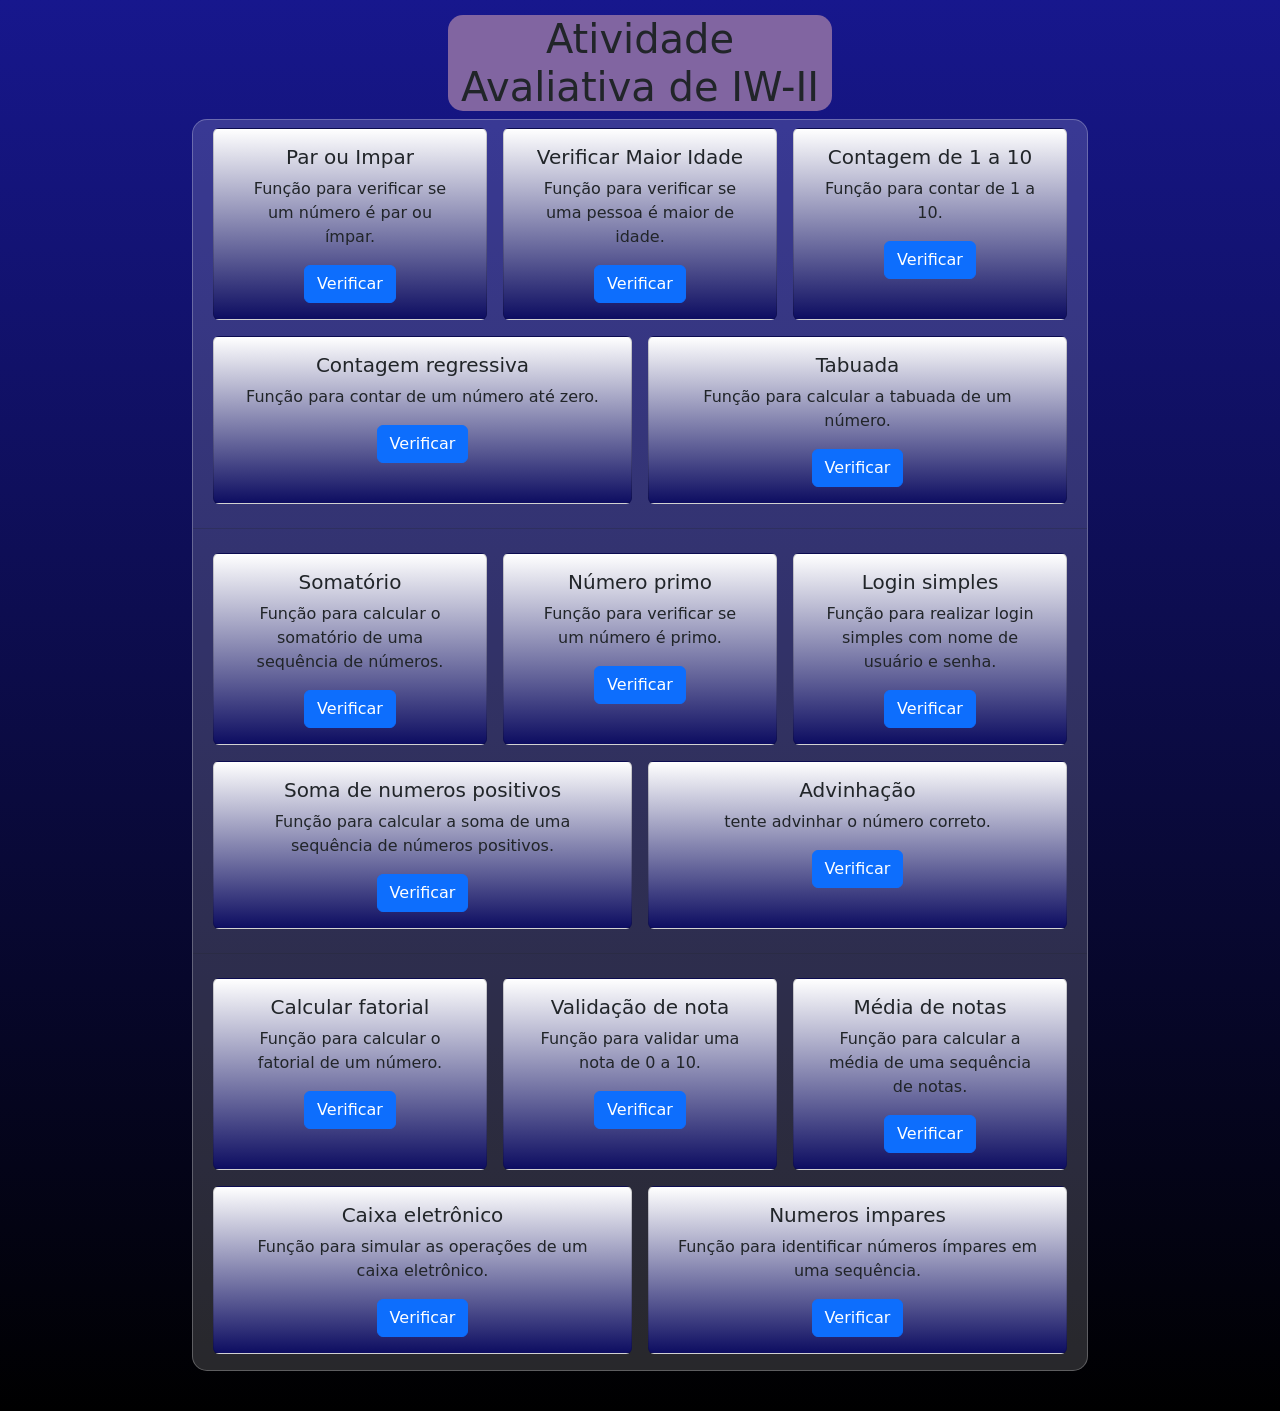
<file: index.html>
<!DOCTYPE html>
<html lang="pt-br">

<head>
    <meta charset="UTF-8">
    <meta name="viewport" content="width=device-width, initial-scale=1.0">
    <title>Atividade avaliativa </title>
    <link rel="stylesheet" href="style.css">
    <!-- bootstrap -->
    <link href="https://cdn.jsdelivr.net/npm/bootstrap@5.3.8/dist/css/bootstrap.min.css" rel="stylesheet"
        integrity="sha384-sRIl4kxILFvY47J16cr9ZwB07vP4J8+LH7qKQnuqkuIAvNWLzeN8tE5YBujZqJLB" crossorigin="anonymous">
    <script src="https://cdn.jsdelivr.net/npm/bootstrap@5.3.8/dist/js/bootstrap.bundle.min.js"
        integrity="sha384-FKyoEForCGlyvwx9Hj09JcYn3nv7wiPVlz7YYwJrWVcXK/BmnVDxM+D2scQbITxI"
        crossorigin="anonymous"></script>
    <!-- css e js local -->
    <script src="script.js"></script>
</head>

<body">
    <div class="titulo">
        <h1 class="text-center ">Atividade Avaliativa de IW-II</h1>
    </div>
    <main class="fundinho">
        <div class="row container text-center mx-auto">
            <!-- PRIMEIRO CARD -->
            <div class="card col m-2" style="width: 18rem;">
                <div class="card-body">
                    <h5 class="card-title">Par ou Impar</h5>
                    <p class="card-text">Função para verificar se um número é par ou ímpar.</p>
                    <button class="btn btn-primary" onclick="verificarParOuImpar()">Verificar</button>
                </div>
            </div>
            <!-- SEGUNDO CARD -->
            <div class="card col m-2" style="width: 18rem;">
                <div class="card-body">
                    <h5 class="card-title">Verificar Maior Idade</h5>
                    <p class="card-text">Função para verificar se uma pessoa é maior de idade.</p>
                    <button class="btn btn-primary" onclick="verificarMaioridade()">Verificar</button>
                </div>
            </div>
            <!-- TERCEIRO CARD -->
            <div class="card col m-2" style="width: 18rem;">
                <div class="card-body">
                    <h5 class="card-title">Contagem de 1 a 10</h5>
                    <p class="card-text">Função para contar de 1 a 10.</p>
                    <button class="btn btn-primary" onclick="contarAteDez()">Verificar</button>
                </div>
            </div>
        </div>
        <div class="row container text-center mx-auto mb-2">
            <!-- QUARTO CARD -->
            <div class="card col m-2" style="width: 18rem;">
                <div class="card-body">
                    <h5 class="card-title">Contagem regressiva</h5>
                    <p class="card-text">Função para contar de um número até zero.</p>
                    <button class="btn btn-primary" onclick="contagemRegressiva()">Verificar</button>
                </div>
            </div>
            <!-- QUINTO CARD -->
            <div class="card col m-2" style="width: 18rem;">
                <div class="card-body">
                    <h5 class="card-title">Tabuada</h5>
                    <p class="card-text">Função para calcular a tabuada de um número.</p>
                    <button class="btn btn-primary" onclick="gerarTabuada()">Verificar</button>
                </div>
            </div>
        </div>
        <hr>
        <div class="row container text-center mx-auto">
            <!-- SEXTO CARD -->
            <div class="card col m-2" style="width: 18rem;">
                <div class="card-body">
                    <h5 class="card-title">Somatório</h5>
                    <p class="card-text">Função para calcular o somatório de uma sequência de números.</p>
                    <button class="btn btn-primary" onclick="calcularSomatorio()">Verificar</button>
                </div>
            </div>
            <!-- SÉTIMO CARD -->
            <div class="card col m-2" style="width: 18rem;">
                <div class="card-body">
                    <h5 class="card-title">Número primo</h5>
                    <p class="card-text">Função para verificar se um número é primo.</p>
                    <button class="btn btn-primary" onclick="verificarPrimo()">Verificar</button>
                </div>
            </div>
            <!-- OITAVO CARD -->
            <div class="card col m-2" style="width: 18rem;">
                <div class="card-body">
                    <h5 class="card-title">Login simples</h5>
                    <p class="card-text">Função para realizar login simples com nome de usuário e senha.</p>
                    <button class="btn btn-primary" onclick="realizarLogin()">Verificar</button>
                </div>
            </div>
        </div>
        <div class="row container text-center mx-auto mb-2">
            <!-- NONO CARD -->
            <div class="card col m-2" style="width: 18rem;">
                <div class="card-body">
                    <h5 class="card-title">Soma de numeros positivos</h5>
                    <p class="card-text">Função para calcular a soma de uma sequência de números positivos.</p>
                    <button class="btn btn-primary" onclick="somarPositivos()">Verificar</button>
                </div>
            </div>
            <!-- DÉCIMO CARD -->
            <div class="card col m-2" style="width: 18rem;">
                <div class="card-body">
                    <h5 class="card-title">Advinhação</h5>
                    <p class="card-text">tente advinhar o número correto.</p>
                    <button class="btn btn-primary" onclick="jogoAdivinhacao()">Verificar</button>
                </div>
            </div>
        </div>
        <hr>
        <div class="row container text-center mx-auto">
            <!-- DÉCIMO PRIMEIRO CARD -->
            <div class="card col m-2" style="width: 18rem;">
                <div class="card-body">
                    <h5 class="card-title">Calcular fatorial</h5>
                    <p class="card-text">Função para calcular o fatorial de um número.</p>
                    <button class="btn btn-primary" onclick="calcularFatorial()">Verificar</button>
                </div>
            </div>
            <!-- DÉCIMO SEGUNDO CARD -->
            <div class="card col m-2" style="width: 18rem;">
                <div class="card-body">
                    <h5 class="card-title">Validação de nota</h5>
                    <p class="card-text">Função para validar uma nota de 0 a 10.</p>
                    <button class="btn btn-primary" onclick="validarNota()">Verificar</button>
                </div>
            </div>
            <!-- DÉCIMO TERCEIRO CARD -->
            <div class="card col m-2" style="width: 18rem;">
                <div class="card-body">
                    <h5 class="card-title">Média de notas</h5>
                    <p class="card-text">Função para calcular a média de uma sequência de notas.</p>
                    <button class="btn btn-primary" onclick="verificarAprovacao()">Verificar</button>
                </div>
            </div>
        </div>
        <div class="row container text-center mx-auto mb-2">
            <!-- DÉCIMO QUARTO CARD -->
            <div class="card col m-2" style="width: 18rem;">
                <div class="card-body">
                    <h5 class="card-title">Caixa eletrônico</h5>
                    <p class="card-text">Função para simular as operações de um caixa eletrônico.</p>
                    <button class="btn btn-primary" onclick="simularCaixaEletronico()">Verificar</button>
                </div>
            </div>
            <!-- DÉCIMO QUINTO CARD -->
            <div class="card col m-2" style="width: 18rem;">
                <div class="card-body">
                    <h5 class="card-title">Numeros impares</h5>
                    <p class="card-text">Função para identificar números ímpares em uma sequência.</p>
                    <button class="btn btn-primary" onclick="listarImpares()">Verificar</button>
                </div>
            </div>
        </div>
    </main>
</body>

</html>
</file>
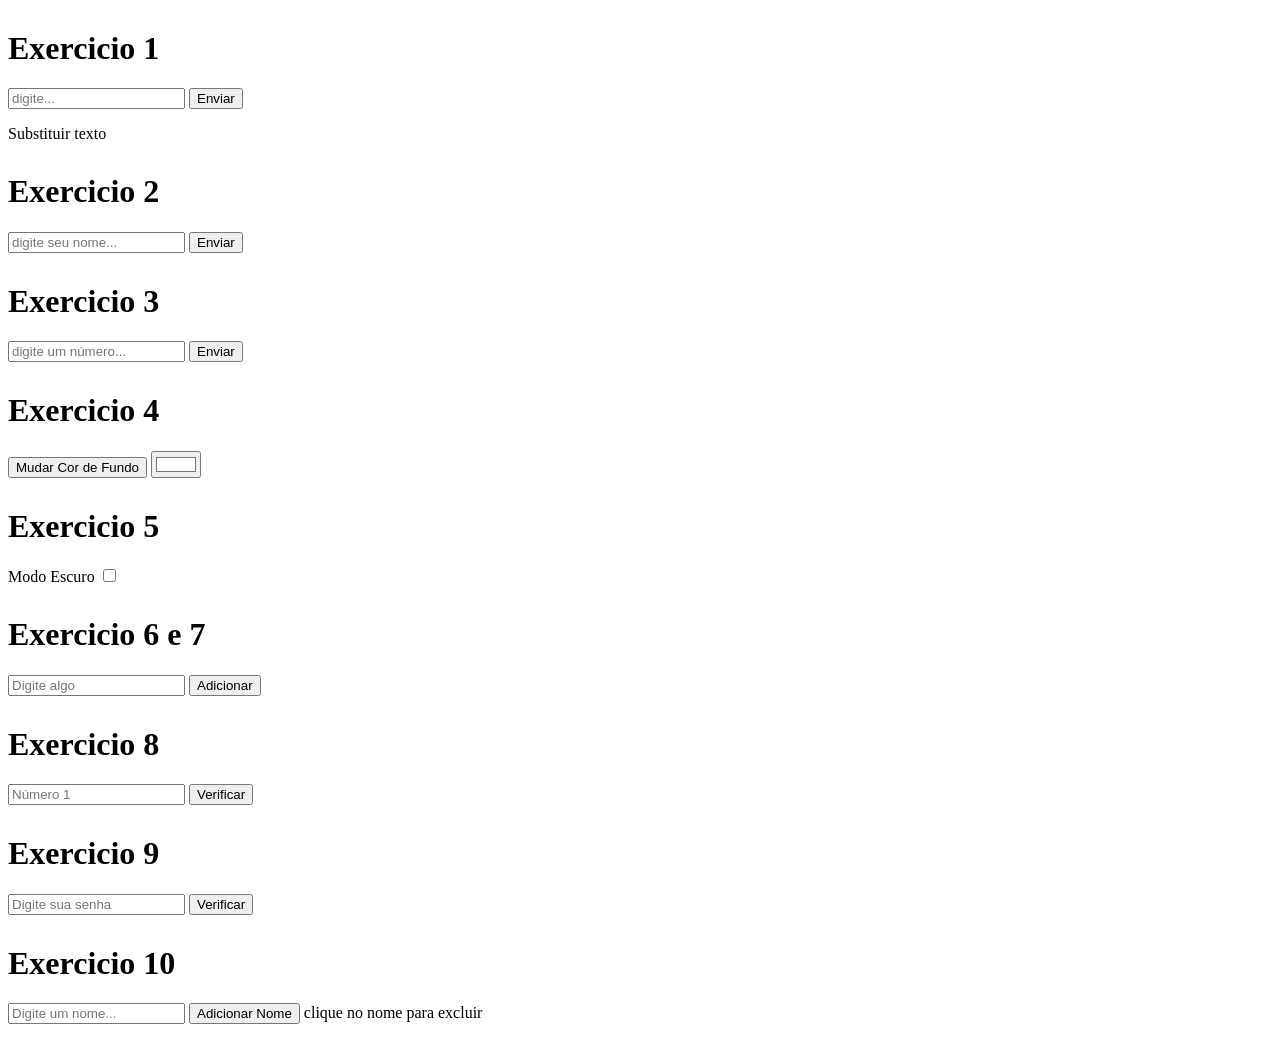
<file: atividade_dom/index.html>
<!DOCTYPE html>
<html lang="en">

<head>
    <meta charset="UTF-8">
    <meta name="viewport" content="width=device-width, initial-scale=1.0">
    <title>Document</title>
    <link rel="stylesheet" href="style.css">
    <script src="script.js"></script>
</head>

<body>
    <div>
        <h1>Exercicio 1</h1>
        <input type="text" placeholder="digite..." id="digite">
        <button type="button" id="submit" onclick="submit()">Enviar</button>
        <p id="txt">Substituir texto</p>
    </div>

    <div>
        <h1>Exercicio 2</h1>
        <input type="text" id="nome" placeholder="digite seu nome...">
        <button type="button" id="submit2" onclick="submit2()">Enviar</button>
        <p id="txt2"></p>
    </div>

    <div>
        <h1>Exercicio 3</h1>
        <input type="number" id="numero" placeholder="digite um número...">
        <button type="button" id="submit3" onclick="submit3()">Enviar</button>
        <p id="txt3"></p>
    </div>

    <div>
        <h1>Exercicio 4</h1>
        <button type="button" id="backcolor" onclick="changeBackgroundColor()">Mudar Cor de Fundo</button>
        <input type="color" id="color" value="#ffffff">
    </div>

    <div>
        <h1>Exercicio 5</h1>
        <label for="blackwhite">Modo Escuro</label>
        <input type="checkbox" id="blackwhite" onclick="toggleBackgroundColor()">
    </div>

    <div>
        <h1>Exercicio 6 e 7</h1>
        <input type="text" id="inputTexto" placeholder="Digite algo">
        <button onclick="adicionarItem()">Adicionar</button>

        <ul id="lista"></ul>
    </div>

    <div>
        <h1>
            Exercicio 8
        </h1>
        <input type="number" id="parimpar" placeholder="Número 1">
        <button type="button" onclick="checkParImpar()">Verificar</button>
        <p id="txtParImpar"></p>
    </div>

    <div>
        <h1>Exercicio 9</h1>
        <input type="password" id="senha" placeholder="Digite sua senha">
        <button type="button" onclick="verificarSenha()">Verificar</button>
    </div>

    <div>
        <h1>Exercicio 10</h1>
        <input type="text" id="dgtNome" placeholder="Digite um nome...">
        <button type="button" onclick="addNome()">Adicionar Nome</button>
        <label for="">clique no nome para excluir</label>

        <ol id="listaNomes">

        </ol>
    </div>

</body>

</html>
</file>
<file: style.css>
body{
    background: linear-gradient(to bottom,rgb(23, 23, 141), black);
}

hr{
    color: white;
}

.card{
    background: linear-gradient(to bottom, rgb(255, 255, 255), rgb(13, 13, 97));
    transition: all 0.3s ease;
}

.card:hover{
    transform: translateY(-10px) scale(0.95);

}
.titulo{
    background-color: rgb(129, 101, 161);
    width: 30%;
    margin: auto;
    border-radius: 15px;
    margin-top: 15px;
    transition: 0.3s ease;
}

.titulo:hover{
    transform: translateY(-5px) scale(1);
    transition: 0.3s ease;
}
.fundinho{
    background-color: rgba(255, 255, 255, 0.158);
    width: 70%;
    margin: auto;
    border-radius: 15px;
    border: 1px solid rgba(255, 255, 255, 0.25);
    margin-bottom: 40px;
}
</file>
<file: atividade_dom/style.css>
div{
    margin-top: 30px;
    margin-bottom: 30px;
}
</file>
